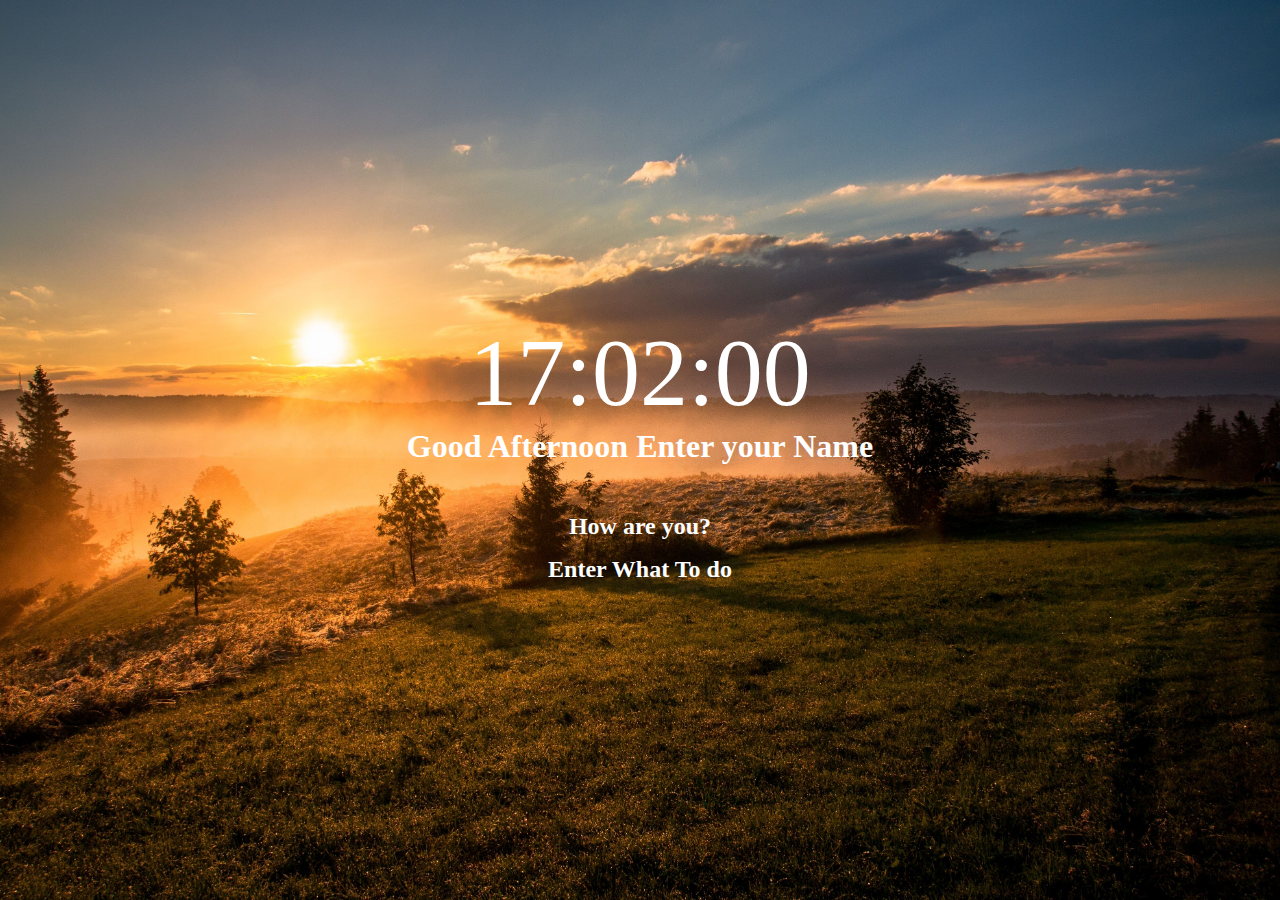
<file: project/momentum/index.html>
<!DOCTYPE html>
<html lang="en">
<head>
  <meta charset="UTF-8">
  <meta name="viewport" content="width=`, initial-scale=1.0">

  <link rel="stylesheet" href="./style.css">

  <title>Minkyu_Momentum</title>
</head>
<body>

  <time id="time" class="time">12:00:00</time>
<!-- div인데 알아보기 쉽게하기위해 time을 사용 -->
  <h1>
    <span id="greeting">Good Morning</span>
    <span id="name" contenteditable="true">My name is Minkyu</span>
  </h1>

  <h2>How are you?</h2>
  <h2 id="todo" contenteditable="true">Todo Something</h2>

  <script src="./main.js"></script>
</body>
</html>
</file>
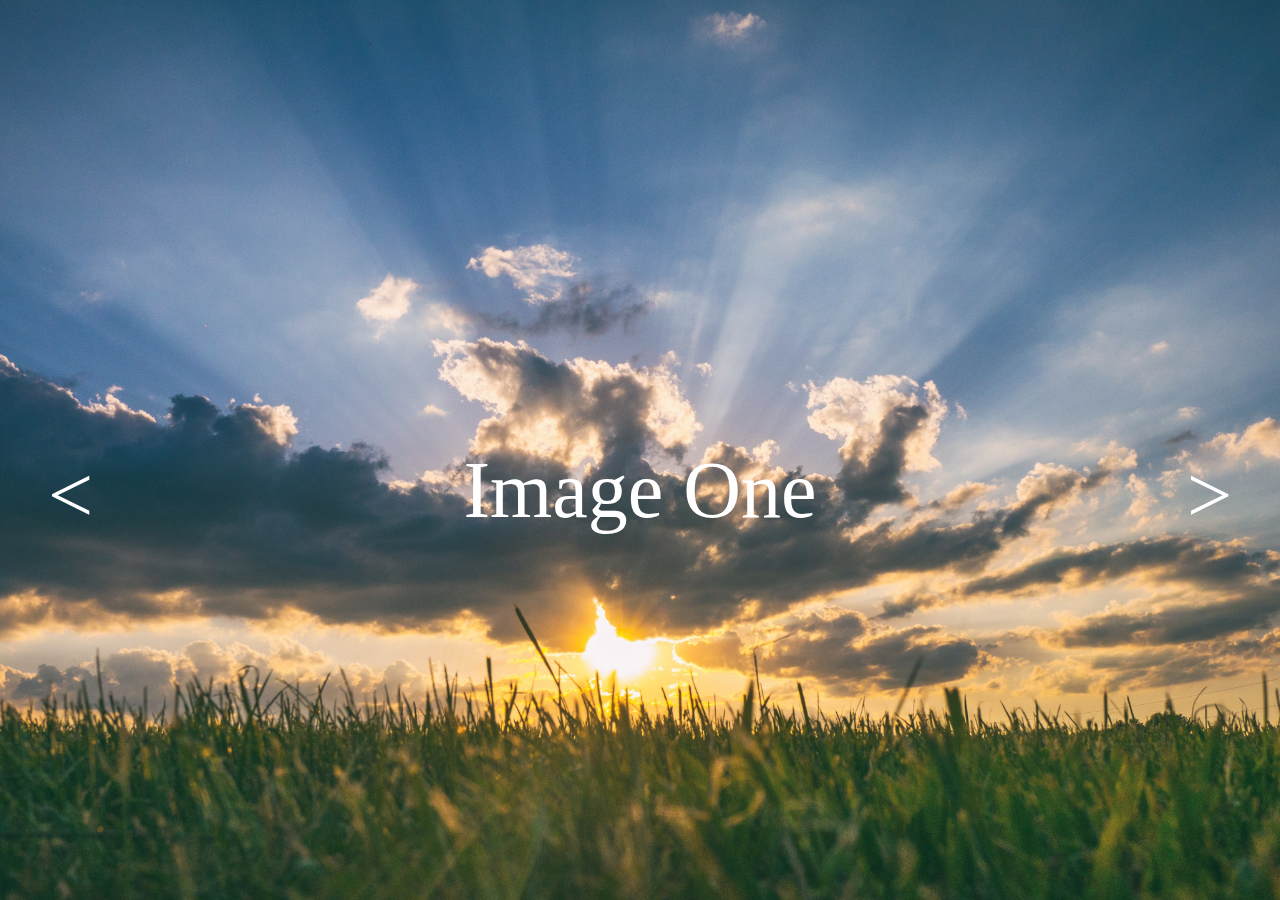
<file: project/slider/index.html>
<html lang="en">

<head>
  <meta charset="UTF-8">
  <meta name="viewport" content="width=device-width, initial-scale=1.0">
  <link rel="stylesheet" href="./style.css">
  <title>Minkyu_Slider</title>
</head>

<body>

  <div class="wrap"> <!-- wrap = container -->

    <div id="arrow-left" class="arrow"><</div>

    <div id=slider>

      <div class="slide slide1">
        <div class="slide-content">
          <span>Image One</span>
        </div>
      </div>

      <div class="slide slide2">
        <div class="slide-content">
          <span>Image Two</span>
        </div>
      </div>

      <div class="slide slide3">
        <div class="slide-content">
          <span>Image Three</span>
        </div>
      </div>

      <div class="slide slide4">
        <div class="slide-content">
          <span>Image Four</span>
        </div>
      </div>

      <div class="slide slide5">
        <div class="slide-content">
          <span>Image Five</span>
        </div>
      </div>

    </div>

  </div>
  <div id="arrow-right" class="arrow">></div>

  <script src="./slider.js"></script>
</body>
</html>
</file>
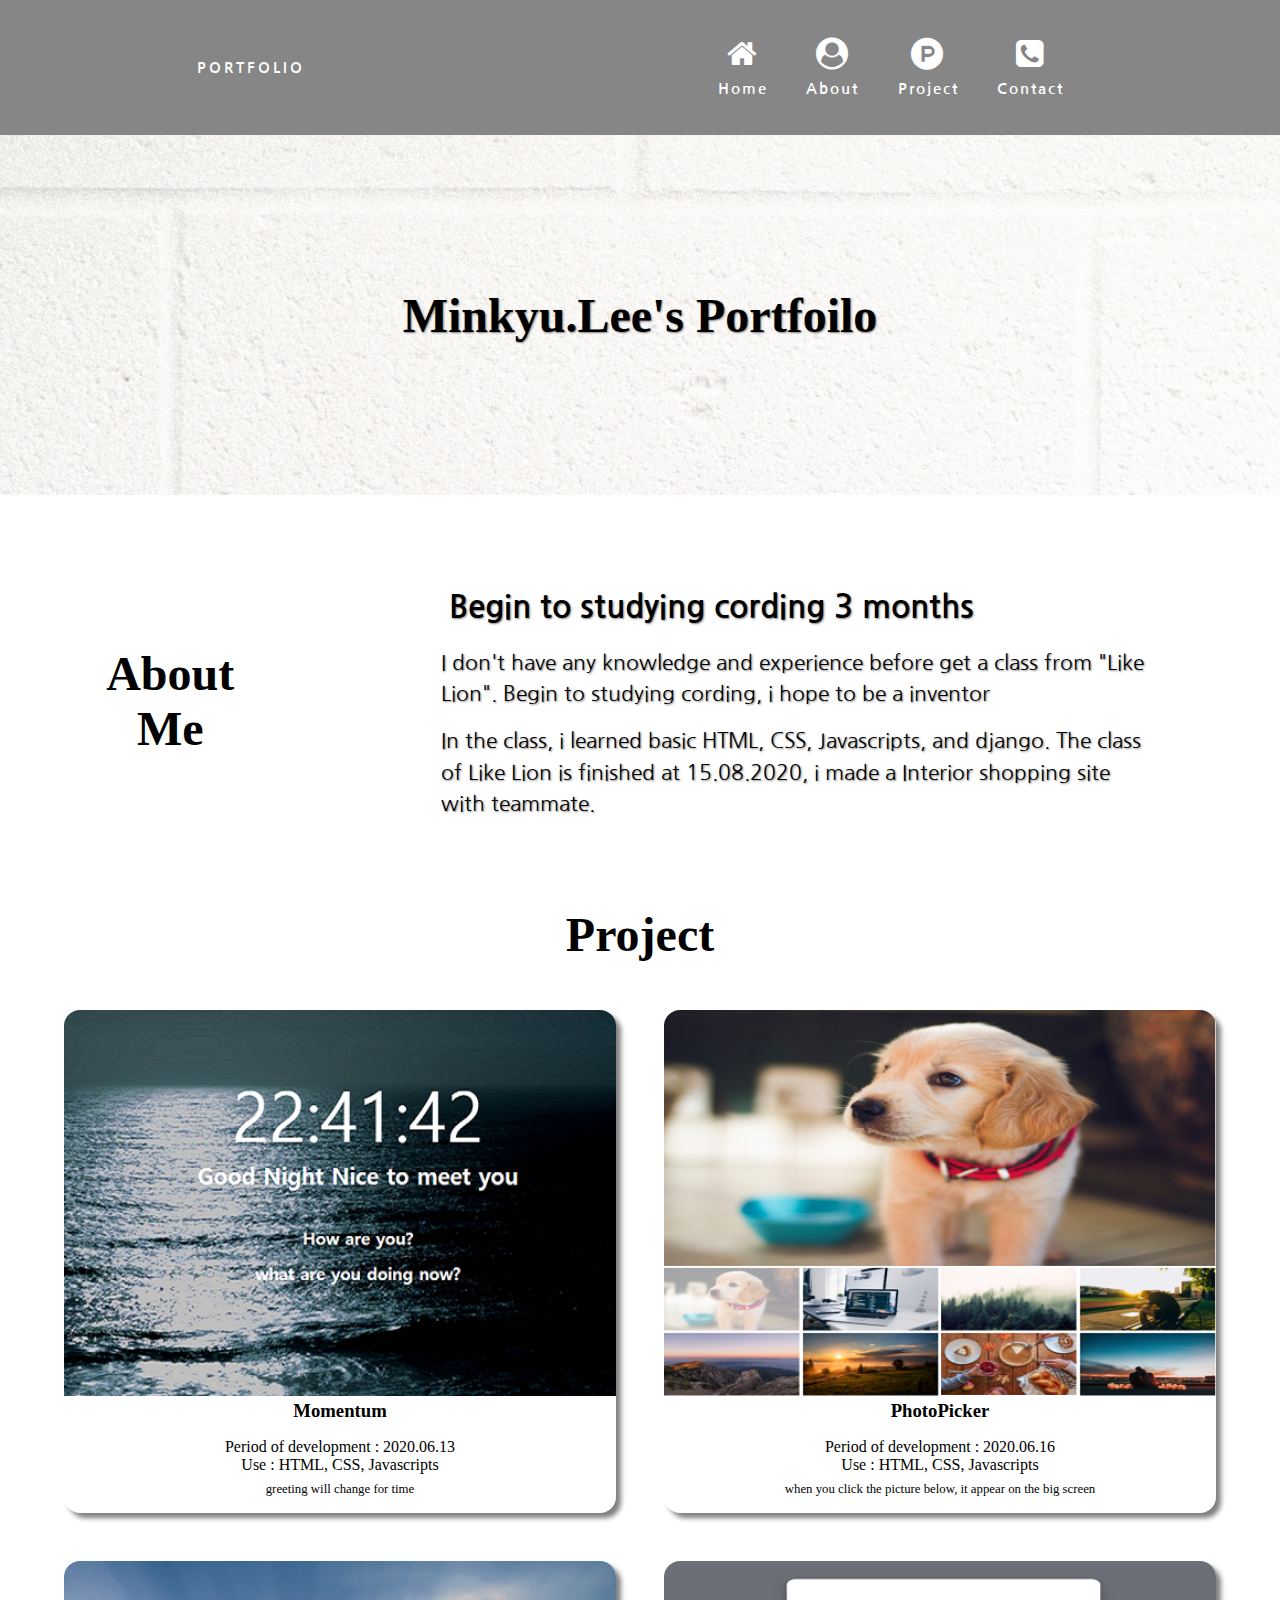
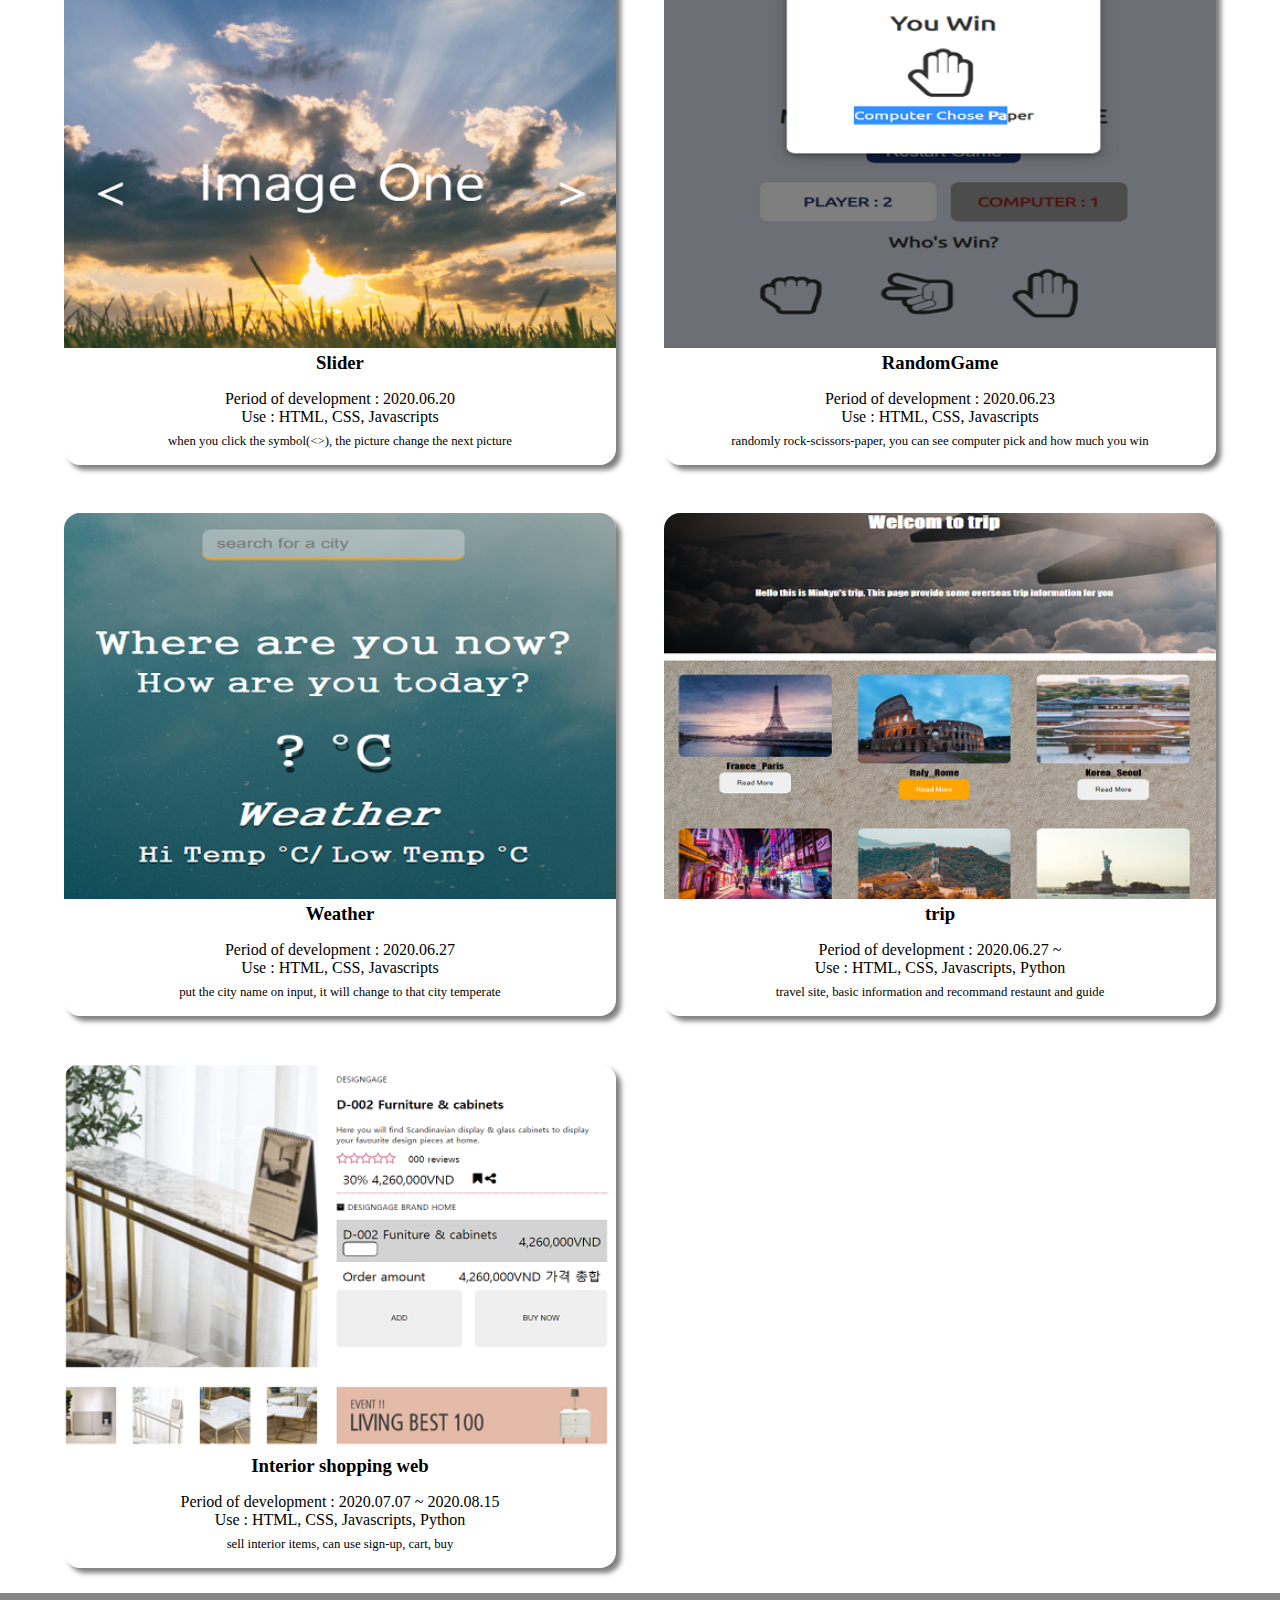
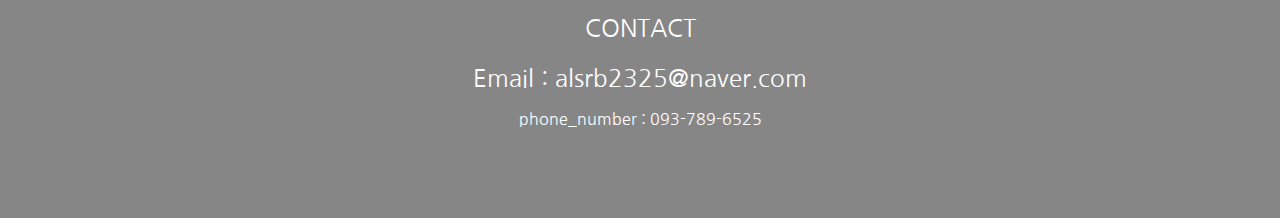
<file: Portfolio/home.html>
<!DOCTYPE html>
<html lang="en">
<head>
    <meta charset="UTF-8">
    <meta name="viewport" content="width=device-width, initial-scale=1.0">
    <link href="https://fonts.googleapis.com/css2?family=Nanum+Gothic&display=swap" rel="stylesheet">
    <link href="https://stackpath.bootstrapcdn.com/font-awesome/4.7.0/css/font-awesome.min.css" rel="stylesheet" integrity="sha384-wvfXpqpZZVQGK6TAh5PVlGOfQNHSoD2xbE+QkPxCAFlNEevoEH3Sl0sibVcOQVnN" crossorigin="anonymous">
    <link rel="stylesheet" href="./home.css">
    <title>Portfolio</title>

    <link rel="shortcut icon" href="img/favicon.ico">
    <link rel="icon" href="img/favicon.ico">
</head>
<body>
    <nav>
        <div class="logo">
            <h4>Portfolio</h4>
        </div>
        <ul class="nav-links">
            <li>
                <a href="#h"><i class="fa fa-home" aria-hidden="true"></i> Home</a>
            </li>
            <li>
                <a href="#a"><i class="fa fa-user-circle" aria-hidden="true"></i>About</a>
            </li>
            <li>
                <a href="#p"><i class="fa fa-product-hunt" aria-hidden="true"></i>Project</a>
            </li>
            <li>
                <a href="#c"><i class="fa fa-phone-square" aria-hidden="true"></i>Contact</a>
            </li>
        </ul>

        <div class="burger">
            <div class="line1"></div>
            <div class="line2"></div>
            <div class="line3"></div>
        </div>
    </nav>

    <div class="home" id="h">
        <h1 class="home-text">Minkyu.Lee's Portfoilo</h1>
    </div>

   <div class="about_me" id="a">
       <div class="about_me_title">
           <h2 class="hedding">About Me</h2>
        </div>
        <div class="about_me_content">
            <h1>Begin to studying cording 3 months</h1>
            <section class="about_me_section">
                <p> I don't have any knowledge and experience before get a class from "Like Lion". Begin to studying cording, i hope to be a inventor</p>
                <p> In the class, i learned basic HTML, CSS, Javascripts, and django. The class of Like Lion is finished at 15.08.2020, i made a Interior shopping site with teammate. </p>
            </section>
        </div>
    </div>

    <div class="project" id="p">
        <div class="project_title">
            <h1>Project</h1>
        </div>
        <div class="container">           
            <a href="../project/momentum/index.html" class="item">
                <img src="./img/momentum.png" alt="img" width="100%">
                    <h3>Momentum</h3>
                    <p>Period of development : 2020.06.13</p>
                    <p>Use : HTML, CSS, Javascripts</p>
                    <p class="description">greeting will change for time</p>
            </a>
            <a href="../project/photoPicker/index.html" class="item">
                <img src="./img/photoPicker.png" alt="img" width="100%">
                    <h3>PhotoPicker</h3>
                    <p>Period of development : 2020.06.16</p>
                    <p>Use : HTML, CSS, Javascripts</p>
                    <p class="description">when you click the picture below, it appear on the big screen</p>
            </a>
            <a href="../project/slider/index.html" class="item">
                <img src="./img/slider.png" alt="img" width="100%">
                    <h3>Slider</h3>
                    <p>Period of development : 2020.06.20</p>
                    <p>Use : HTML, CSS, Javascripts</p>
                    <p class="description">when you click the symbol(<>), the picture change the next picture</p>
            </a>
            <a href="../project/randomGame/index.html" class="item">
                <img src="./img/randomGame.png" alt="img" width="100%">
                    <h3>RandomGame</h3>
                    <p>Period of development : 2020.06.23</p>
                    <p>Use : HTML, CSS, Javascripts</p>
                    <p class="description">randomly rock-scissors-paper, you can see computer pick and how much you win</p>
            </a>
            <a href="../project/weather/index.html" class="item">
                <img src="./img/weather.png" alt="img" width="100%">
                    <h3>Weather</h3>
                    <p>Period of development : 2020.06.27</p>
                    <p>Use : HTML, CSS, Javascripts</p>
                    <p class="description">put the city name on input, it will change to that city temperate</p>
            </a>
            <a href="#" class="item">
                <img src="./img/trip.png" alt="img" width="100%">
                    <h3>trip</h3>
                    <p>Period of development : 2020.06.27 ~ </p>
                    <p>Use : HTML, CSS, Javascripts, Python</p>
                    <p class="description">travel site, basic information and recommand restaunt and guide</p>
            </a>
            <a href="#" class="item">
                <img src="./img/shopping mall.png" alt="img" width="100%">
                    <h3>Interior shopping web</h3>
                    <p>Period of development : 2020.07.07 ~ 2020.08.15</p>
                    <p>Use : HTML, CSS, Javascripts, Python</p>
                    <p class="description">sell interior items, can use sign-up, cart, buy</p>
            </a>
                         
        </div>
    </div>

    <div class="Contact" id="c">
        <h1 class="Contact_hedding">CONTACT</h1>
        <p class="Email"> Email : alsrb2325@naver.com </p>
        <p class=phone_number>phone_number : 093-789-6525</p>
    </div>
  
    <script src="./home.js"></script>
</body>
</html>
</file>
<file: project/momentum/style.css>
*{
    margin: 0;
    padding: 0;
    box-sizing: border-box;
}

body{
    display: flex;
    height: 100vh;
    flex-direction: column;
    justify-content: center;
    align-items: center;
    background-position: center;
    background-size: cover;
    color: white;
}

.time{
    font-size: 6rem;
}

h1 {
    margin-bottom: 2rem;
}
h2{
    margin-top: 1rem;
}
</file>
<file: project/slider/style.css>
body, #slider, .wrap, .slide-content {
margin: 0;
padding:0;
width: 100%;
height: 100vh;
overflow-x: hidden;
}

.wrap {
position: relative;
}


.slide {
background-size: cover;
background-position: center;
background-repeat: no-repeat;
}

.slide1 {
background-image: url('./images/image1.jpg');
}
.slide2 {
background-image: url('./images/image2.jpg');
}
.slide3 {
background-image: url('./images/image3.jpg');
}
.slide4 {
background-image: url('./images/image4.jpg');
}
.slide5 {
background-image: url('./images/image5.jpg');
}

.slide-content {
display: flex;
justify-content: center;
align-items: center;
text-align: center;
}

.slide-content span {
margin-top: 5rem;
font-size: 5rem;
color: #fff;
}

.arrow {
cursor: pointer;
position: absolute;
top: 50%;
}

#arrow-left {
left: 0;
margin-left: 3rem;
font-size: 5rem;
color: white
}

#arrow-right {
right: 0;
margin-right: 3rem;
font-size: 5rem;
color: white;
}
</file>
<file: Portfolio/home.css>
*{
    margin: 0px;
    padding: 0px;
    box-sizing: border-box;
}

nav{
    display: flex;
    justify-content: space-around;
    align-items: center;
    min-height: 15vh;
    background: rgb(134, 134, 134);
    font-family: 'Nanum Gothic', sans-serif;
}

.logo{
    color: white;
    text-transform: uppercase;
    letter-spacing: 3px;
    font-size: 15px;
}

.nav-links{
    display: flex;
    justify-content: space-around;
    width: 30%;
}

.nav-links li{
    list-style: none;
}

.nav-links a{
    color: white;
    text-decoration: none;
    letter-spacing: 2px;
    font-weight: bold;
    font-size: 15px;
}

.nav-links li i{
    font-size: 2rem;
    display: flex;
    justify-content: center;
    margin-bottom: .5rem;
}

.burger{
    display: none;
    cursor: pointer;
}

.burger div{
    width: 25px;
    height: 3px;
    background-color: white;
    margin: 5px;
    transition: all .5s ease;
}



.home {
    display: flex;
    justify-content: center;
    align-items: center;
    height: 40vh;
    background-image: url('./img/home.jpg');
    background-attachment: fixed;
    background-repeat: no-repeat;
    background-size: cover;
    width: 100%;  
}

.home h1{
    color: black;
    font-size: 3rem;
    text-shadow: 1px 1px 2px grey;
    text-align: center;
}

.about_me {
    display: flex;
    justify-content: flex-start;
    margin: 0;
    background: #fff;
    height: 100%;
    width: 100%;
}

.about_me_title {
    margin-left: 6vw;
    margin-right: 12vw;
    width: 25vw;
    box-sizing: border-box;
    text-align: center;
    align-self: center;
    font-size: 2rem;
}

.about_me_content {
    font-family: 'Nanum Gothic', sans-serif;
    margin-bottom: 4rem;
    margin-top: 4rem;
    box-sizing: border-box;
    padding: 1rem;
    margin-right: 8vw;
    width: 100%;
}

.about_me h1{
    padding: 1rem;
    text-shadow: 1px 1px 2px grey;
}

.about_me p{
    font-size: 1.3rem;
    padding: .5rem;
    text-shadow: 1px 1px 2px grey;
    line-height: 1.5;
}

.project_title {
    text-align: center;
    color: black;
    margin-bottom: 3em;
}

.project_title h1{
    font-size: 3rem;
}

.container{
    display: grid;
    grid-template-columns: 1fr 1fr;
    margin: 2% 5%;
    grid-gap: 3rem;
}

.container a{
    text-decoration: none;
    color: black;
}

.item{
    border: none;
    box-shadow: 5px 5px 5px grey;
    border-radius: 1rem;
    text-align: center;

}

.item img{
    border-top-right-radius: 1rem;
    border-top-left-radius: 1rem;
}

.item h3{
    padding-bottom: 1rem;
}

.item .description{
    grid-gap: 1rem;
    font-size: .8rem;
    text-align: center;
    padding-top: .5rem;
    padding-bottom: 1rem;
}

.Contact {
    font-family: 'Nanum Gothic', sans-serif;
    height: 25vh;
    width: 100%;
    text-align: center;
    margin: 0;
    padding: 0;
    background: rgb(134, 134, 134);;
}

.Contact_hedding {
    font-family: 'Nanum Gothic', sans-serif;
    position: relative;
    display: inline-block;
    color: white;
    font-size: 1.5rem;
    font-weight: 400;
    margin: 20px 0;
}

.Email {
    font-size: 1.5rem;
    font-weight: 500;
    margin-bottom: 1rem;
    color: white;
}

.phone_number{
    font-size: 1rem;
    font-weight: 500;
    color: white;
}

@keyframes navLinkFade{
    from{
        opacity: 0;
        transform: translateX(50px);
    }
    to{
        opacity: 1;
        transform: translateX(0px);
    }
}

.toggle .line1{
    transform: rotate(-45deg) translate(-5px,6px);
}

.toggle .line2{
    opacity: 0;
}

.toggle .line3{
    transform: rotate(45deg) translate(-5px,-6px);
}

@media (max-width:1024px){
    .nav-links{
        width: 60%;
    }
}

@media (max-width:768px){
    body{
        width: 100%;
        overflow-x:hidden
    }
    nav{
        width: 100%;
        position: fixed;
        top: 0;
    }
    .nav-links{
            position: absolute;
            right: 0;
            z-index: auto;
            height: 85.2vh;
            top: 14.8vh;
            background: rgb(134, 134, 134);
            display: flex;
            flex-direction: column;
            align-items: center;
            width: 50%;
            transform: translateX(100%);
            
            transition: 0.5s ease-in;
            overflow-x:hidden
    }

    .nav-active{
        transform: translateX(0%);
    }
    
    .nav-links li{
        opacity: 0;
    }
    .burger{
        display: block;
    }
    .about_me{
        display: flex;
        justify-content: center;
        flex-direction: column;
        margin-top: 2rem;
    }
    .about_me_content {
        margin-top: 1rem;
        margin-bottom: 2rem;
    }
    .about_me_title .hedding{
        font-size: 2.2rem;
    }
    .container{
        display: flex;
        justify-content: center;
        flex-direction: column;
    }
}
</file>
